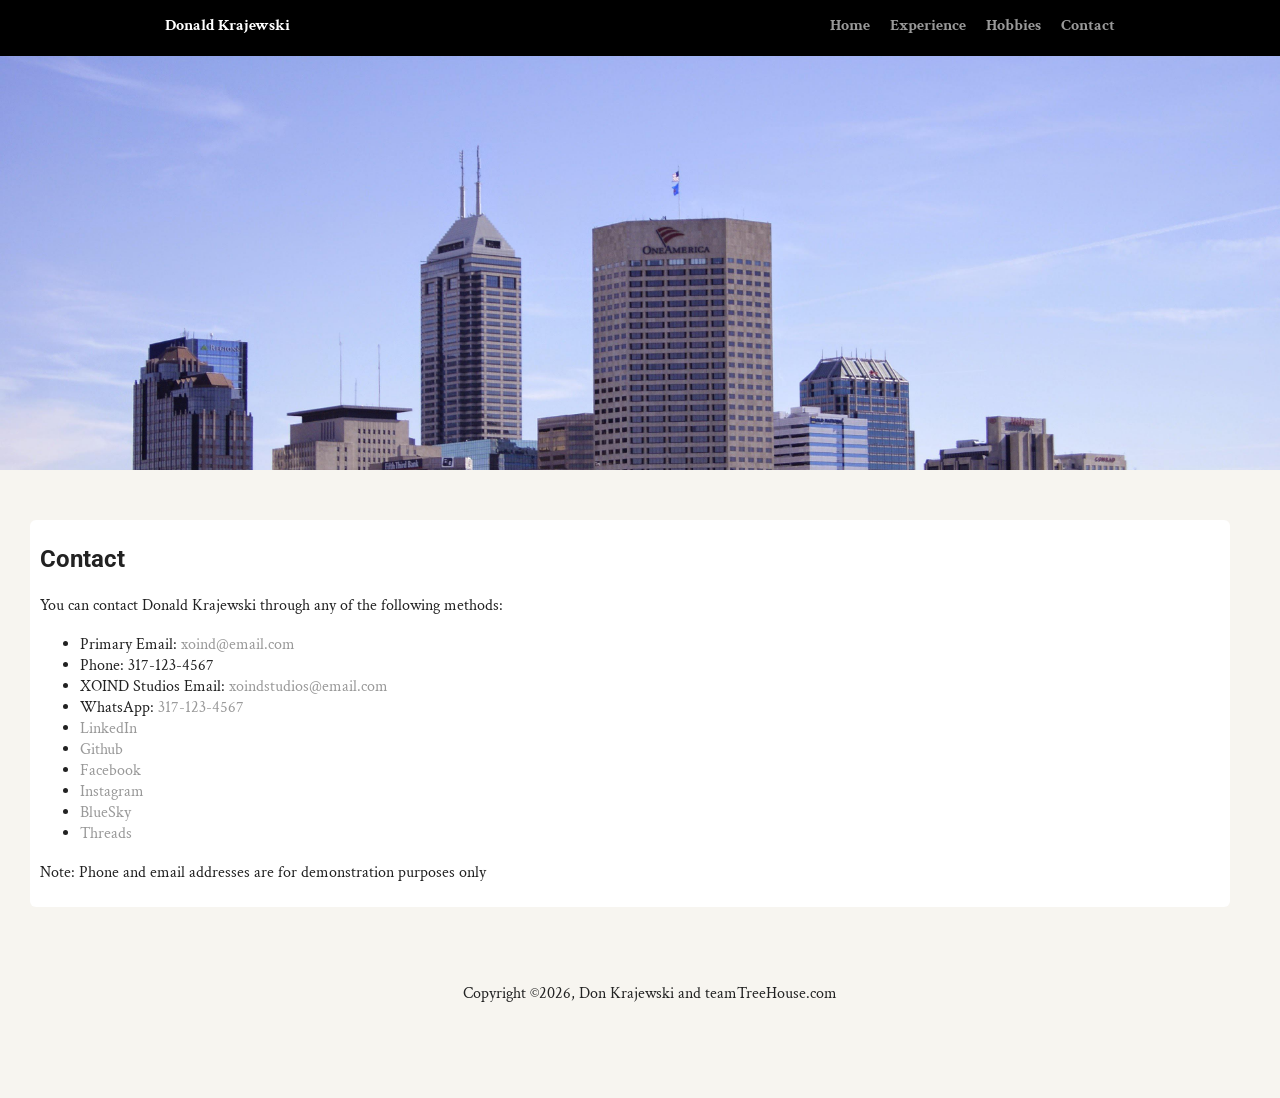
<file: contact.html>
<!doctype html>
<html lang="en">
<head>
  <meta charset="utf-8">
  <title>Don Krajewski's Profile</title>
  <meta name="viewport" content="width=device-width, initial-scale=1.0">
  <link rel="stylesheet" href="styles.css">
  <link href="https://fonts.googleapis.com/css?family=Muli%7CRoboto:400,300,500,700,900" rel="stylesheet">
  <link href="https://fonts.googleapis.com/css?family=Muli%7CCrimson+Text:ital,400" rel="stylesheet">
</head>
<body>

    <nav class="main-nav">
        <ul class="nav">
          <li class="name">Donald Krajewski</li>
          <li><a href="index.html">Home</a></li>
          <li><a href="experience.html">Experience</a></li>
          <li><a href="hobbies.html">Hobbies</a></li>
          <li><a href="contact.html">Contact</a></li>
        </ul>
    </nav>

    <header>
    
    </header>

    <main>
      <section class="job">
        <h1> Contact</h1>
        <p>You can contact Donald Krajewski through any of the following methods:</p>
        <ul>
            <li> Primary Email: <a href="mailto:xoind@email.com">xoind@email.com</a></li>
            <li> Phone: 317-123-4567</li>
            <li> XOIND Studios Email: <a href="xoindphoto@email.com">xoindstudios@email.com</a></li>
            <li> WhatsApp: <a href="https://wa.me/317-123-4567">317-123-4567</a></li>
            <li> <a href="https://www.linkedin.com/in/donkrajewski/" aria-label="Follow us on LinkedIn">LinkedIn</a></li>
            <li> <a href="https://github.com/xoind" aria-label="Follow us on GitHub">Github</a></li>
            <li> <a href="https://www.facebook.com/dkrajewski/" aria-label="Follow us on Facebook">Facebook</a> </li>
            <li> <a href="https://www.instagram.com/xoindphoto/" aria-label="Follow us on Instagram">Instagram</a> </li>
            <li> <a href="https://bsky.app/profile/xoind.bsky.social" aria-label="Follow us on BlueSky">BlueSky</a> </li>
            <li> <a href="https://www.threads.com/@xoindphoto" aria-label="Follow us on Threads">Threads</a> </li>
        </ul>

        <p class="warn-fake"> Note: Phone and email addresses are for demonstration purposes only</p>
      </section>

    </main>

    <footer>
      <p class="copyright">Copyright &copy;2026, Don Krajewski and teamTreeHouse.com</p>
    </footer>

  </body>
  </html>
</file>
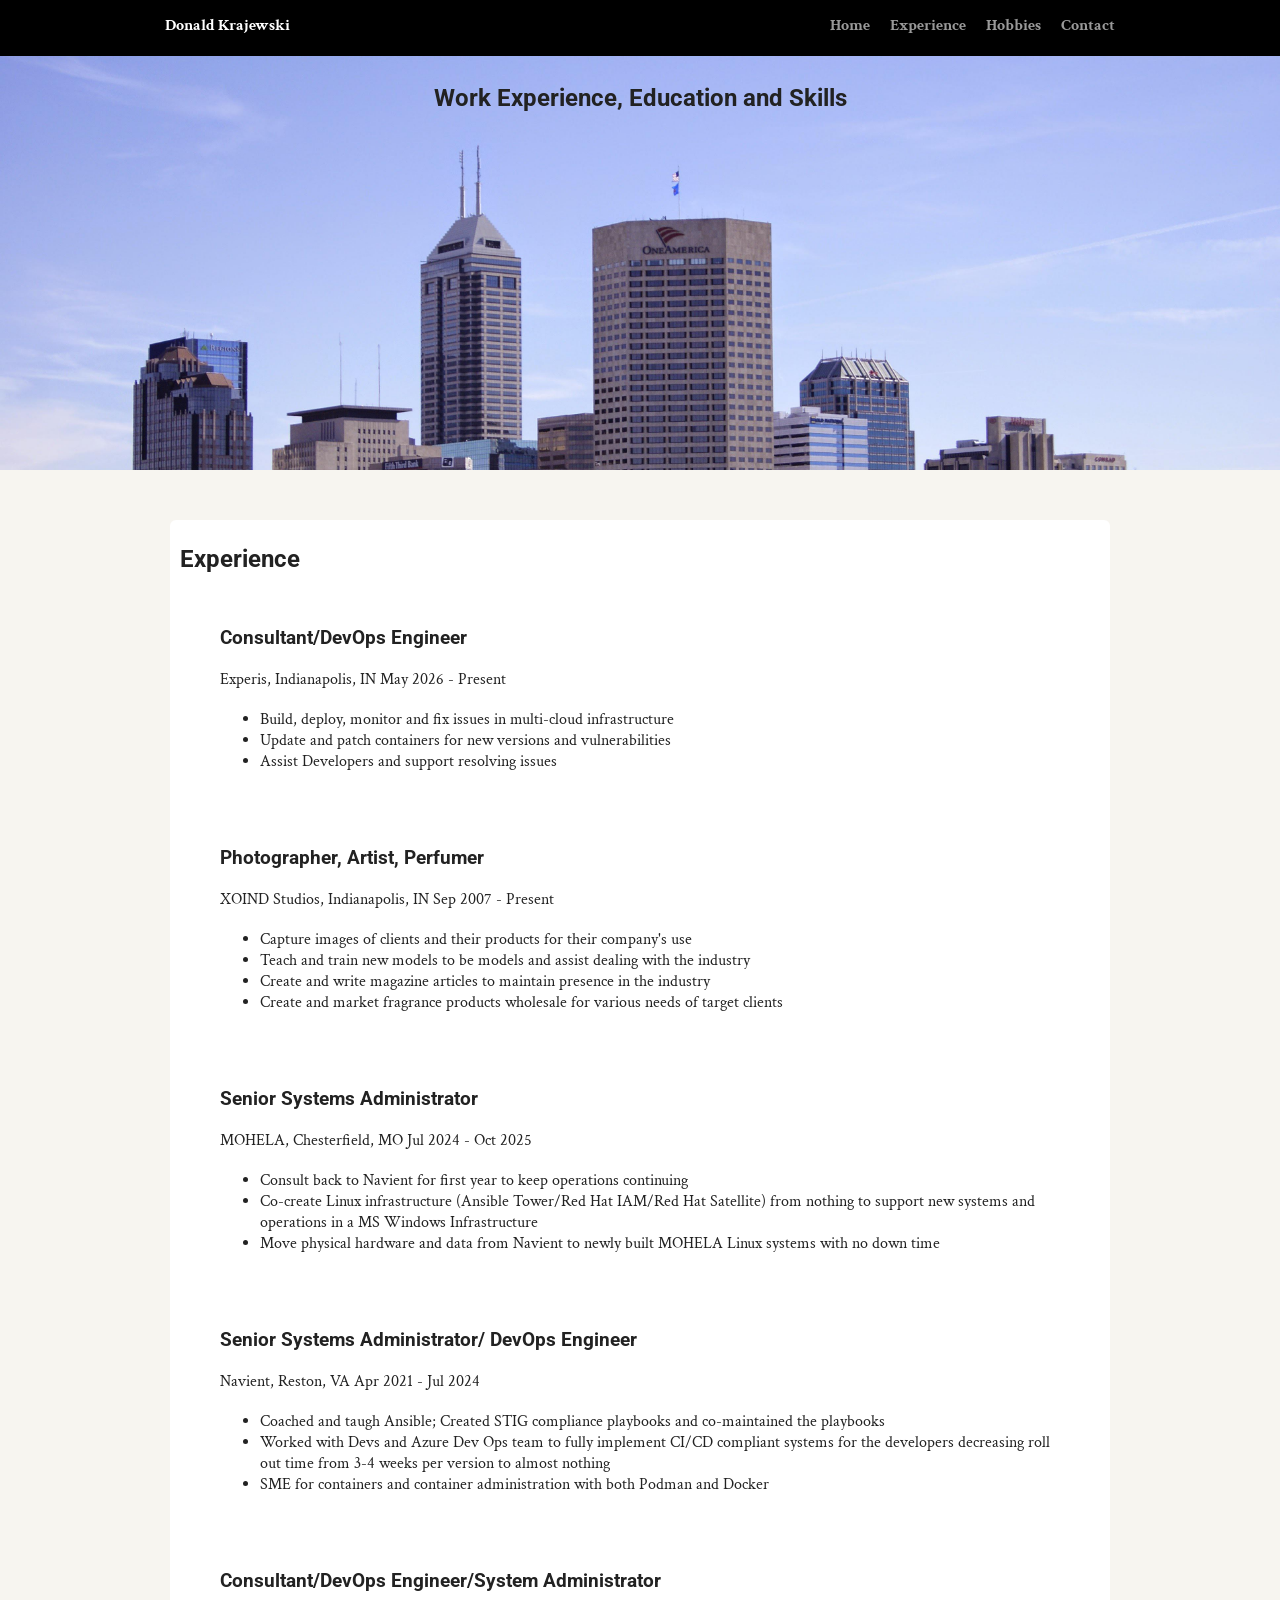
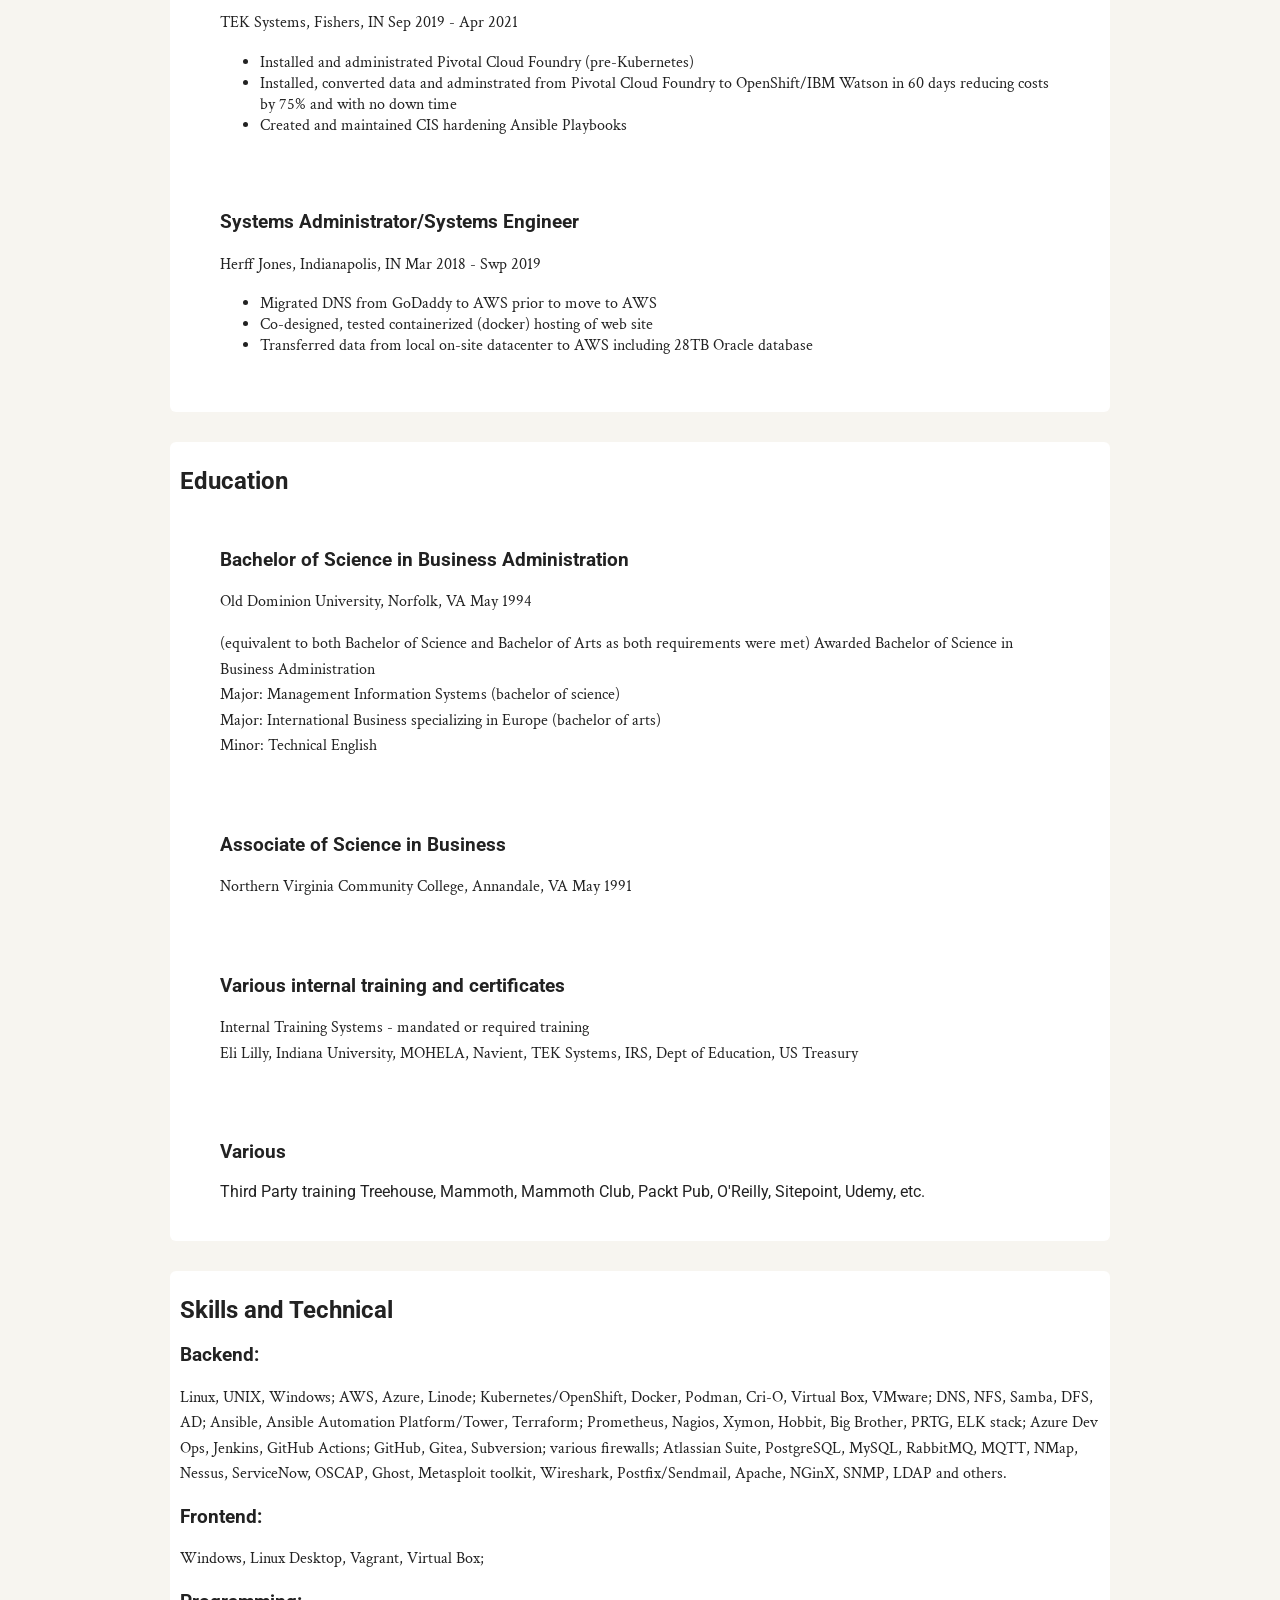
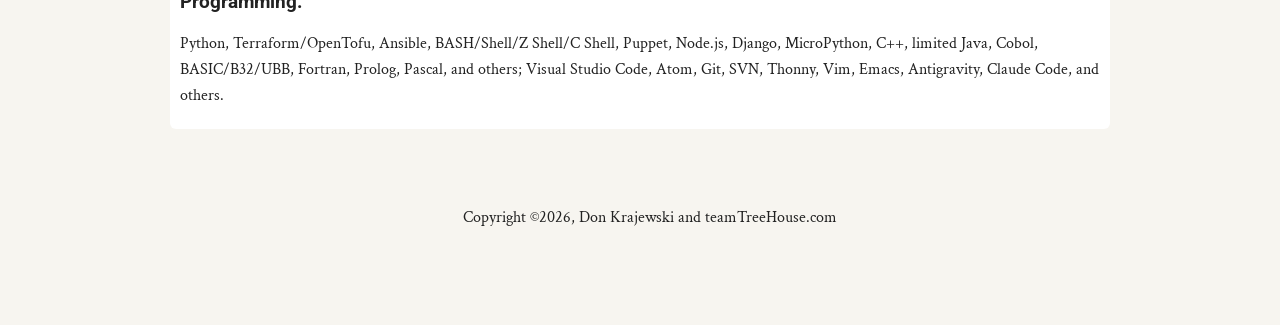
<file: experience.html>
<!doctype html>
<html lang="en">
<head>
  <meta charset="utf-8">
  <title>Don Krajewski's Profile</title>
  <meta name="viewport" content="width=device-width, initial-scale=1.0">
  <link rel="stylesheet" href="styles.css">
  <link href="https://fonts.googleapis.com/css?family=Muli%7CRoboto:400,300,500,700,900" rel="stylesheet">
  <link href="https://fonts.googleapis.com/css?family=Muli%7CCrimson+Text:ital,400" rel="stylesheet">
</head>

<body>
    
      <nav class="main-nav">
        <ul class="nav">
          <li class="name">Donald Krajewski</li>
          <li><a href="index.html">Home</a></li>
          <li><a href="experience.html">Experience</a></li>
          <li><a href="hobbies.html">Hobbies</a></li>
          <li><a href="contact.html">Contact</a></li>
        </ul>
      </nav>

      <header>
        <h2>Work Experience, Education and Skills</h2>
      </header>

    <main class="flex2">
    <section class="job"> 
        <h2> Experience </h2>
            
                <div class="job" >
                    <h3>Consultant/DevOps Engineer</h3>
                    <p>Experis, Indianapolis, IN 
                    May 2026 - Present</p>
                    <p>
                        <ul>
                        <li>Build, deploy, monitor and fix issues in multi-cloud infrastructure</li>
                        <li>Update and patch containers for new versions and vulnerabilities</li>
                        <li>Assist Developers and support resolving issues</li>
                        </ul>
                    </p>
                </div>
                <div class="job">
                    <h3>Photographer, Artist, Perfumer</h3>
                    <p>XOIND Studios, Indianapolis, IN
                    Sep 2007 - Present</p>
                    <p>
                        <ul>
                        <li>Capture images of clients and their products for their company's use</li>
                        <li>Teach and train new models to be models and assist dealing with the industry</li>
                        <li>Create and write magazine articles to maintain presence in the industry</li>
                        <li>Create and market fragrance products wholesale for various needs of target clients</li>
                        </ul>
                    </p>
                </div>
                <div class="job">
                    <h3>Senior Systems Administrator</h3>
                    <p>MOHELA, Chesterfield, MO 
                    Jul 2024 - Oct 2025</p>
                    <p>
                        <ul>
                        <li>Consult back to Navient for first year to keep operations continuing</li>
                        <li>Co-create Linux infrastructure (Ansible Tower/Red Hat IAM/Red Hat Satellite) 
                            from nothing to support new systems and operations in a MS Windows Infrastructure</li>
                        <li>Move physical hardware and data from Navient to newly built MOHELA Linux systems with no down time</li>
                        </ul>
                    </p>
                </div>
                <div class="job">
                    <h3>Senior Systems Administrator/ DevOps Engineer</h3>
                    <p>Navient, Reston, VA
                    Apr 2021 - Jul 2024</p>
                    <p><ul>
                        <li>Coached and taugh Ansible; Created STIG compliance playbooks and co-maintained the playbooks</li>
                        <li>Worked with Devs and Azure Dev Ops team to fully implement CI/CD compliant systems for the 
                            developers decreasing roll out time from 3-4 weeks per version to almost nothing</li>
                        <li>SME for containers and container administration with both Podman and Docker</li>
                        </ul>
                    </p>
                </div>
                <div class="job">
                    <h3>Consultant/DevOps Engineer/System Administrator</h3>
                    <p>TEK Systems, Fishers, IN
                    Sep 2019 - Apr 2021</p>
                    <p><ul>
                        <li>Installed and administrated Pivotal Cloud Foundry (pre-Kubernetes)</li>
                        <li>Installed, converted data and adminstrated from Pivotal Cloud Foundry to OpenShift/IBM 
                            Watson in 60 days reducing costs by 75% and with no down time</li>
                        <li>Created and maintained CIS hardening Ansible Playbooks</li>
                        </ul>
                    </p>
                </div>
                <div class="job">
                    <h3>Systems Administrator/Systems Engineer</h3>
                    <p>Herff Jones, Indianapolis, IN
                    Mar 2018 - Swp 2019</p>
                    <p><ul>
                        <li>Migrated DNS from GoDaddy to AWS prior to move to AWS</li>
                        <li>Co-designed, tested containerized (docker) hosting of web site</li>
                        <li>Transferred data from local on-site datacenter to AWS including 28TB Oracle database</li>
                        </ul>
                    </p>
                </div>
            
    </section>
    <section class="job">
        <h2> Education </h2>
            <div class="job">
                <h3>Bachelor of Science in Business Administration</h3>
                <p>Old Dominion University, Norfolk, VA 
                May 1994 </p>
                <p>(equivalent to both Bachelor of Science and Bachelor of Arts as both requirements were met)
                Awarded Bachelor of Science in Business Administration <br>
                Major: Management Information Systems (bachelor of science)<br>
                Major: International Business specializing in Europe (bachelor of arts)<br>
                Minor: Technical English
                </p>
            </div> 

            <div class="job">
                <h3>Associate of Science in Business</h3>
                <p>Northern Virginia Community College, Annandale, VA
                May 1991</p>
            </div>

            <div class="job"> 
                <h3>Various internal training and certificates</h3>
                <p>Internal Training Systems - mandated or required training <br>
                Eli Lilly, Indiana University, MOHELA, Navient, TEK Systems, IRS, Dept of Education, US Treasury</p>
            </div>

            <div class="job">
                <h3>Various</h3>
                Third Party training
                Treehouse, Mammoth, Mammoth Club, Packt Pub, O'Reilly, Sitepoint, Udemy, etc.
            </div>
    </section>

    <section class="job">
        <h2> Skills and Technical</h2>
        
            <h3>Backend: </h3>
            <p>Linux, UNIX, Windows; AWS, Azure, Linode; Kubernetes/OpenShift, Docker, Podman, Cri-O, Virtual Box, VMware; DNS, NFS, Samba, DFS, AD; 
                Ansible, Ansible Automation Platform/Tower, Terraform; Prometheus, Nagios, Xymon, Hobbit, Big Brother, PRTG, 
                ELK stack; Azure Dev Ops, Jenkins, GitHub Actions; GitHub, Gitea, Subversion; various firewalls; Atlassian 
                Suite, PostgreSQL, MySQL, RabbitMQ, MQTT, NMap, Nessus, ServiceNow, OSCAP, Ghost, Metasploit toolkit, Wireshark,
                Postfix/Sendmail, Apache, NGinX, SNMP, LDAP and others. 
            </p>
            <h3>Frontend: </h3>
            <p>Windows, Linux Desktop, Vagrant, Virtual Box; </p> 
            <h3>Programming:</h3>
            <p>Python, Terraform/OpenTofu, Ansible, BASH/Shell/Z Shell/C Shell, Puppet, Node.js, Django, MicroPython, C++, limited 
                Java, Cobol, BASIC/B32/UBB, Fortran, Prolog, Pascal, and others; Visual Studio Code, Atom, Git, SVN, Thonny, Vim, 
                Emacs, Antigravity, Claude Code, and others. </p>
        

    </section>

    <footer>
      <p class="copyright">Copyright &copy;2026, Don Krajewski and teamTreeHouse.com</p>
    </footer>
    </main>
</body>
</file>
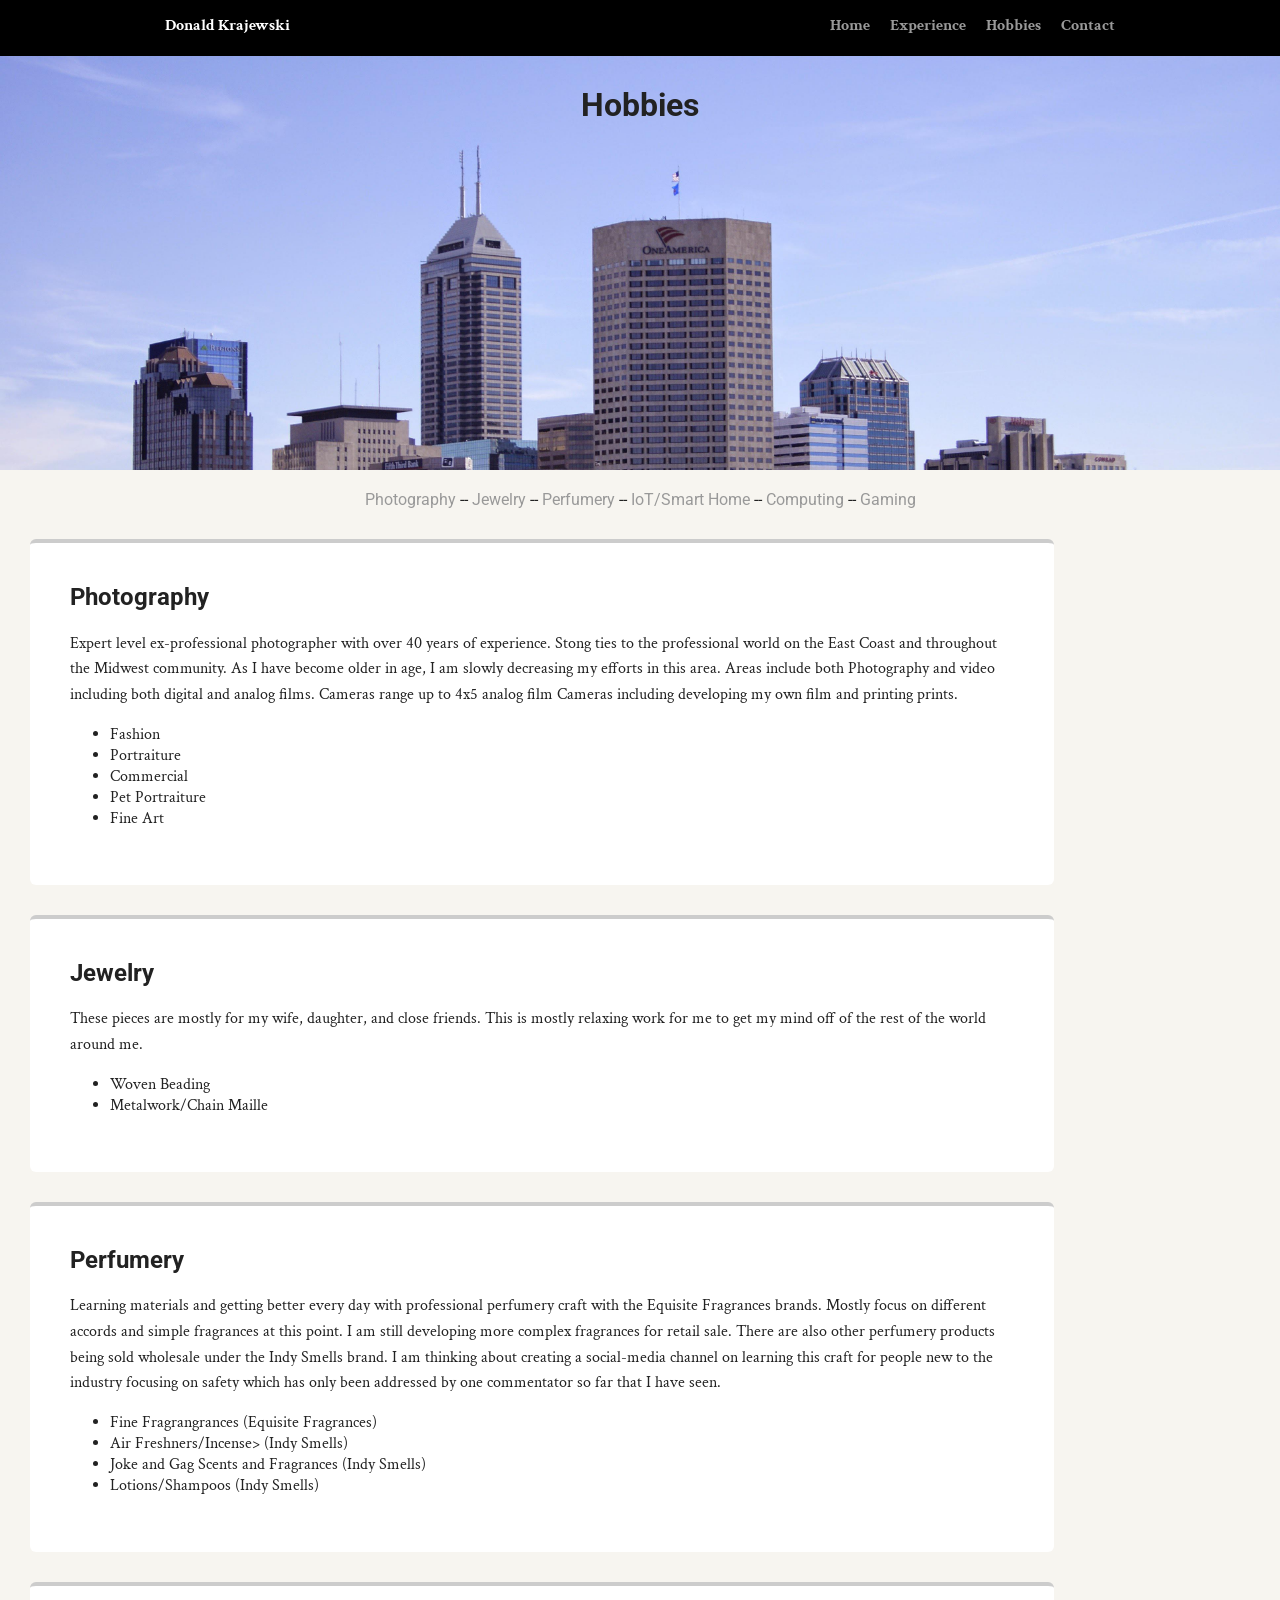
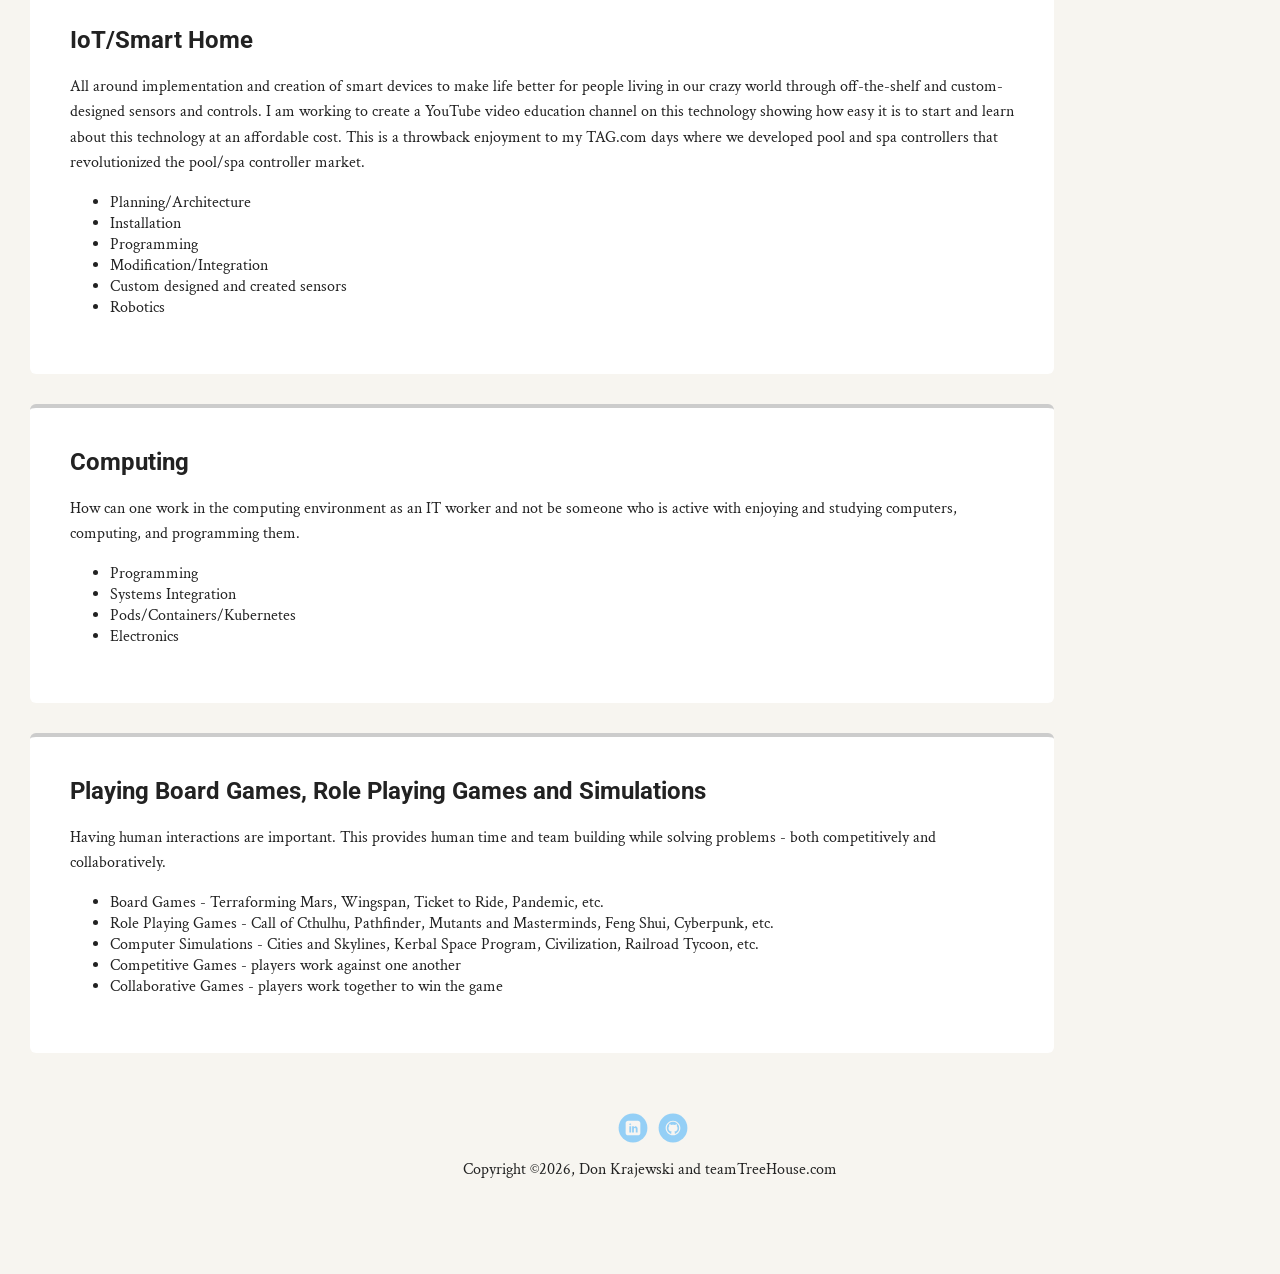
<file: hobbies.html>
<!doctype html>
<html lang="en">
<head>
  <meta charset="utf-8">
  <title>Don Krajewski's Profile</title>
  <meta name="viewport" content="width=device-width, initial-scale=1.0">
  <link rel="stylesheet" href="styles.css">
  <link href="https://fonts.googleapis.com/css?family=Muli%7CRoboto:400,300,500,700,900" rel="stylesheet">
  <link href="https://fonts.googleapis.com/css?family=Muli%7CCrimson+Text:ital,400" rel="stylesheet">
</head>
<body>

    <nav class="main-nav">
        <ul class="nav">
          <li class="name">Donald Krajewski</li>
          <li><a href="index.html">Home</a></li>
          <li><a href="experience.html">Experience</a></li>
          <li><a href="hobbies.html">Hobbies</a></li>
          <li><a href="contact.html">Contact</a></li>
        </ul>
    </nav>

    <header>
        <h1> Hobbies </h1>
    </header>

    <main>
         <a href="#photo">Photography</a> -- <a href="#jewelry">Jewelry</a> -- <a href="#perfume">Perfumery</a> -- <a href="iot">IoT/Smart Home</a> -- <a href="#compute">Computing</a> -- <a href="#games">Gaming</a>
        <section class="card-page">
            <h2 id="photo">Photography</h2>
            <p>Expert level ex-professional photographer with over 40 years of experience. Stong ties to the 
                professional world on the East Coast and throughout the Midwest community. As I have become
                older in age, I am slowly decreasing my efforts in this area. Areas include both Photography
                and video including both digital and analog films. Cameras range up to 4x5 analog film Cameras
                including developing my own film and printing prints. 
            </p>
            <ul class="card-text">
                <li>Fashion</li>
                <li>Portraiture</li>
                <li>Commercial</li>
                <li>Pet Portraiture</li>
                <li>Fine Art</li>
            </ul>
        </section>
        <section class="card-page">
            <h2 id="jewelry">Jewelry</h2>
            <p>These pieces are mostly for my wife, daughter, and close friends. This is mostly relaxing work 
                for me to get my mind off of the rest of the world around me.</p>
            <ul class="card-text">
                <li>Woven Beading</li>
                <li>Metalwork/Chain Maille</li>
            </ul>
        </section>
        <section class="card-page">
            <h2 id="perfume">Perfumery</h2>
            <p>Learning materials and getting better every day with professional perfumery craft with the Equisite Fragrances brands. Mostly focus 
                on different accords and simple fragrances at this point. I am still developing more complex fragrances for 
                retail sale. There are also other perfumery products being sold wholesale under the Indy Smells brand. I am thinking about creating a social-media channel on learning this craft for 
                people new to the industry focusing on safety which has only been addressed by one commentator
                so far that I have seen.   
            </p>
            <ul class="card-text">
                <li>Fine Fragrangrances (Equisite Fragrances)</li>
                <li>Air Freshners/Incense> (Indy Smells)</li>
                <li>Joke and Gag Scents and Fragrances (Indy Smells)</li>
                <li>Lotions/Shampoos (Indy Smells)</li>
            </ul>
        </section>
        <section class="card-page">
            <h2 id="iot">IoT/Smart Home</h2>
            <p>All around implementation and creation of smart devices to make life better for people living in 
                our crazy world through off-the-shelf and custom-designed sensors and controls. I am working to 
                create a YouTube video education channel on this technology showing how easy it is to start and 
                learn about this technology at an affordable cost. This is a throwback enjoyment to my TAG.com 
                days where we developed pool and spa controllers that revolutionized the pool/spa controller 
                market.
            </p>
            <ul class="card-text">
                <li>Planning/Architecture</li>
                <li>Installation</li>
                <li>Programming</li>
                <li>Modification/Integration</li>
                <li>Custom designed and created sensors</li>
                <li>Robotics</li>
            </ul>
        </section>
        <section class="card-page">
            <h2 id="compute">Computing</h2>
            <p>How can one work in the computing environment as an IT worker and not be someone who is active
                with enjoying and studying computers, computing, and programming them. 
            </p>
            <ul class="card-text">
                <li>Programming</li>
                <li>Systems Integration</li>
                <li>Pods/Containers/Kubernetes</li>
                <li>Electronics</li>
            </ul>
        </section>
        <section class="card-page">
            <h2 id="games">Playing Board Games, Role Playing Games and Simulations</h2>
            <p>Having human interactions are important. This provides human time and team building 
                while solving problems - both competitively and collaboratively. 
            </p>
            <ul class="card-text">
                <li>Board Games - Terraforming Mars, Wingspan, Ticket to Ride, Pandemic, etc.</li>
                <li>Role Playing Games - Call of Cthulhu, Pathfinder, Mutants and Masterminds, Feng Shui, Cyberpunk, etc.</li>
                <li>Computer Simulations - Cities and Skylines, Kerbal Space Program, Civilization, Railroad Tycoon, etc.</li>
                <li>Competitive Games - players work against one another</li>
                <li>Collaborative Games - players work together to win the game</li>
            </ul>
        </section>

    </main>

    <footer>
      <ul>
        <li><a href="https://www.linkedin.com/in/donkrajewski/" class="social linkedin" aria-label="Follow us on LinkedIn">Linked In</a></li>
        <li><a href="https://github.com/xoind" class="social github" aria-label="Follow us on GitHub">Github</a></li>
      </ul>
      <p class="copyright">Copyright &copy;2026, Don Krajewski and teamTreeHouse.com</p>
    </footer>
  </body>
  </html>
</file>
<file: styles.css>
/* Global Layout Set-up */
* { 
  box-sizing: border-box;
}
  
body {
  margin: 0;
  padding: 0;
  text-align: center;
  font-family: 'Roboto', sans-serif;
  color: #222;
  background: #f7f5f0;
}
/* Link Styles */

a {
  text-decoration: none;
  color: #999;
}
a:hover {
  color: #6633ff;
}

p {
  font-family: 'Crimson Text', 'Roboto', sans-serif;
}

/* Section Styles */
main {
  align-items: center;
}

.main-nav {
  width: 100%;
  background: black;
  min-height: 30px;
  padding: 10px;
  position: fixed;
  text-align: center;
}
.nav {
  display: flex;
  justify-content: space-around;
  font-weight: 700;
  list-style-type: none;
  margin: 0 auto;
  padding: 0;
}

.nav .name {
    display: block;
    margin-right: auto;
    color: white;
}
.nav li {
  padding: 5px 10px 10px 10px;
}
.nav a {
  transition: all .5s;
}
.nav a:hover {
  color: white
}

header {
  text-align: center;
  background: url('images/mccollum73-skyline-5776139.jpg') no-repeat top center ;
  background-size: cover;
  overflow: hidden;
  padding-top: 60px;
  line-height: 1.5;
}

header .profile-image {
  margin-top: 50px;
  width: 150px;
  height: 150px;
  border-radius: 50%;
  border: 3px solid white;
  transition: all .5s;
}
header .profile-image:hover {
  transform: scale(1.2) rotate(5deg);
}

main {
  place-items: center;
}

.tag {
  background-color: #efefef;
  color: black;
  padding: 10px;
  border-radius: 5px;
  display: table;
  margin: 10px auto;
} 
.location {
  background-color: #222;
  color: yellow;
}
.card {
  margin: 30px;
  padding: 20px 40px 40px;
  max-width: 500px;
  text-align: left;
  background: #fff;
  border-bottom: 4px solid #ccc;
  border-radius: 6px;
  transition: all .5s;
}
.card:hover {
  border-color: #ff99ff;
}

.card-page {
  margin: 30px;
  padding: 20px 40px 40px;
  max-width: 80%;
  text-align: left;
  background: #fff;
  border-top: 4px solid #ccc;
  border-radius: 6px;
  transition: all .5s;
}

.card-text {
  font-family: 'Crimson Text', serif;
}

.job {
  margin: 30px;
  padding: 5px 10px 5px;
  max-width: 1200px;
  text-align: left;
  background: #fff;
  border-bottom: 0px solid #ccc;
  border-radius: 6px;
  transition: all .5s;
}

ul {
  font-family: 'Crimson Text', serif;
}

ul.skills {
  padding: 0;
  text-align: center;
}

.skills li {
  border-radius: 6px;
  display: inline-block;
  background: #ff9904;
  color: white;
  padding: 5px 10px;
  margin: 2px;
}

.skills li:nth-child(odd) {
  background: #0399ff;
}


footer {
  width: 100%;
  min-height: 30px;
  padding: 20px 0 40px 20px;
}

footer .copyright {
  top: -8px;
  font-size: .75em;
}

footer ul {
  list-style-type: none;
  margin: 0;
  padding: 0;
}

footer ul li {
  display: inline-block;
}

a.social {
  display: inline-block;
  text-indent: -9999px;
  margin-left: 5px;
  width: 30px;
  height: 30px;
  background-size: 30px 30px;
  opacity: .4;
  transition: all .5s;
}

a.linkedin {
  background-image: url(images/linkedin.svg);
}
a.github {
  background-image: url(images/github.svg);
}
a.social:hover {
  opacity: 1;
}
.clearfix {
  clear: both;
}

/* Styles for larger screens */
@media screen and (min-width: 720px) {
  
  .flex {
      display: -ms-flexbox;      /* TWEENER - IE 10 */
      display: flex; 
      max-width: 1200px;
      -ms-flex-pack: distribute;
      justify-content: space-around;
      margin: 0 auto;
  }

  .flex2 {
      display: -ms-flexbox;      /* TWEENER - IE 10 */
      /* display: flex; */ 
      max-width: 1000px;
      -ms-flex-pack: distribute;
      justify-content: left;
      margin: 0 auto;
  }


  header {
      min-height: 470px;
  }

  .nav {
    max-width: 1030px;
    padding: 0 30px;
  }


  main {
    padding-top: 20px;
  }

  main p {
    line-height: 1.6em;
  }

  footer {
    font-size: 1.3em;
    max-width: 1200px;
    margin: 40px auto;
  }

 
}
</file>
